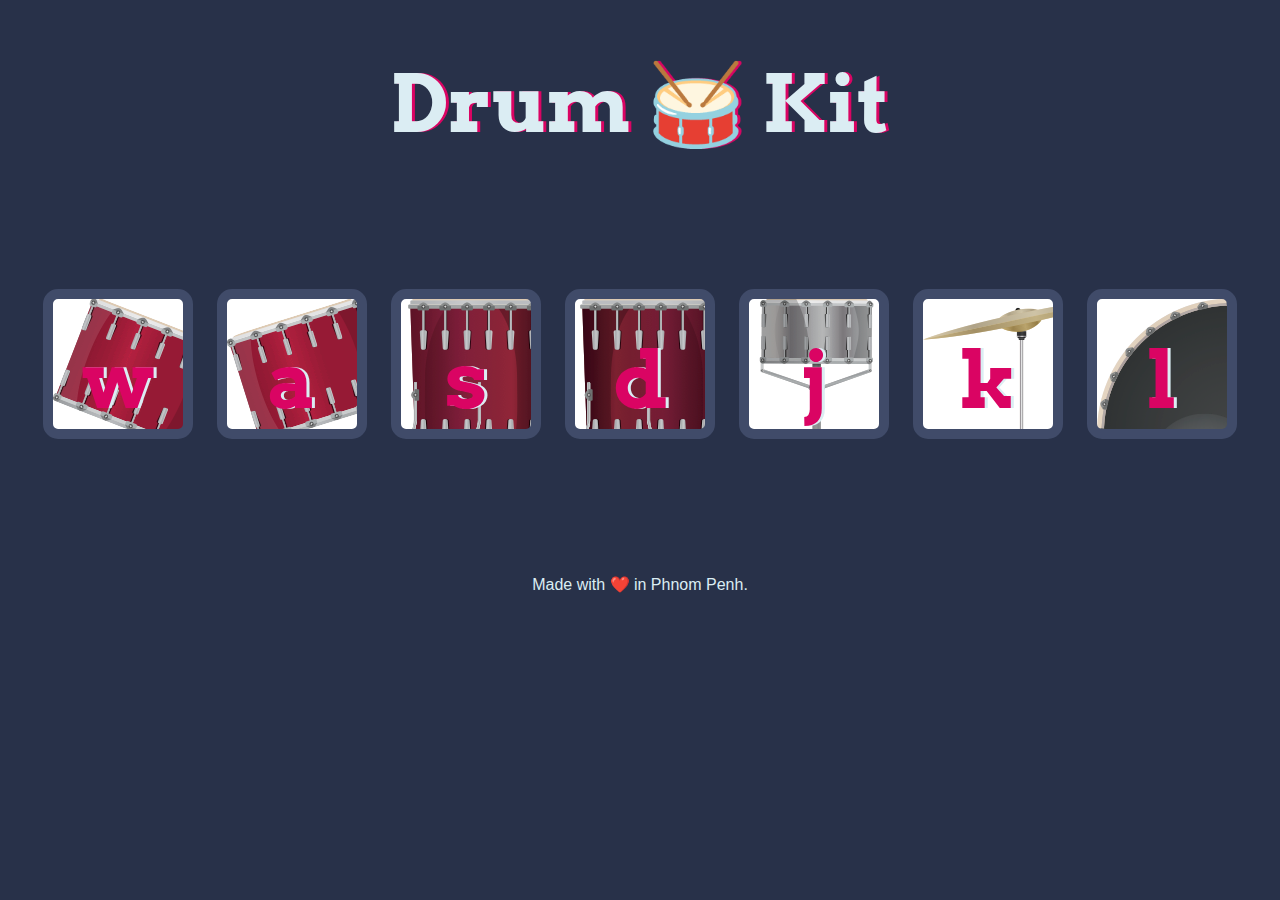
<file: Drum Kit/index.html>
<!DOCTYPE html>
<html lang="en" dir="ltr">

<head>
  <meta charset="utf-8">
  <title>Drum Kit</title>
  <link rel="stylesheet" href="styles.css">
  <link href="https://fonts.googleapis.com/css?family=Arvo" rel="stylesheet">
</head>

<body>

  <h1 id="title">Drum 🥁 Kit</h1>
  <div class="set">
    <button class="w drum">w</button>
    <button class="a drum">a</button>
    <button class="s drum">s</button>
    <button class="d drum">d</button>
    <button class="j drum">j</button>
    <button class="k drum">k</button>
    <button class="l drum">l</button>
  </div>


  <footer>
    Made with ❤️ in Phnom Penh.
  </footer>

  <script src="index.js"></script>
</body>

</html>
</file>
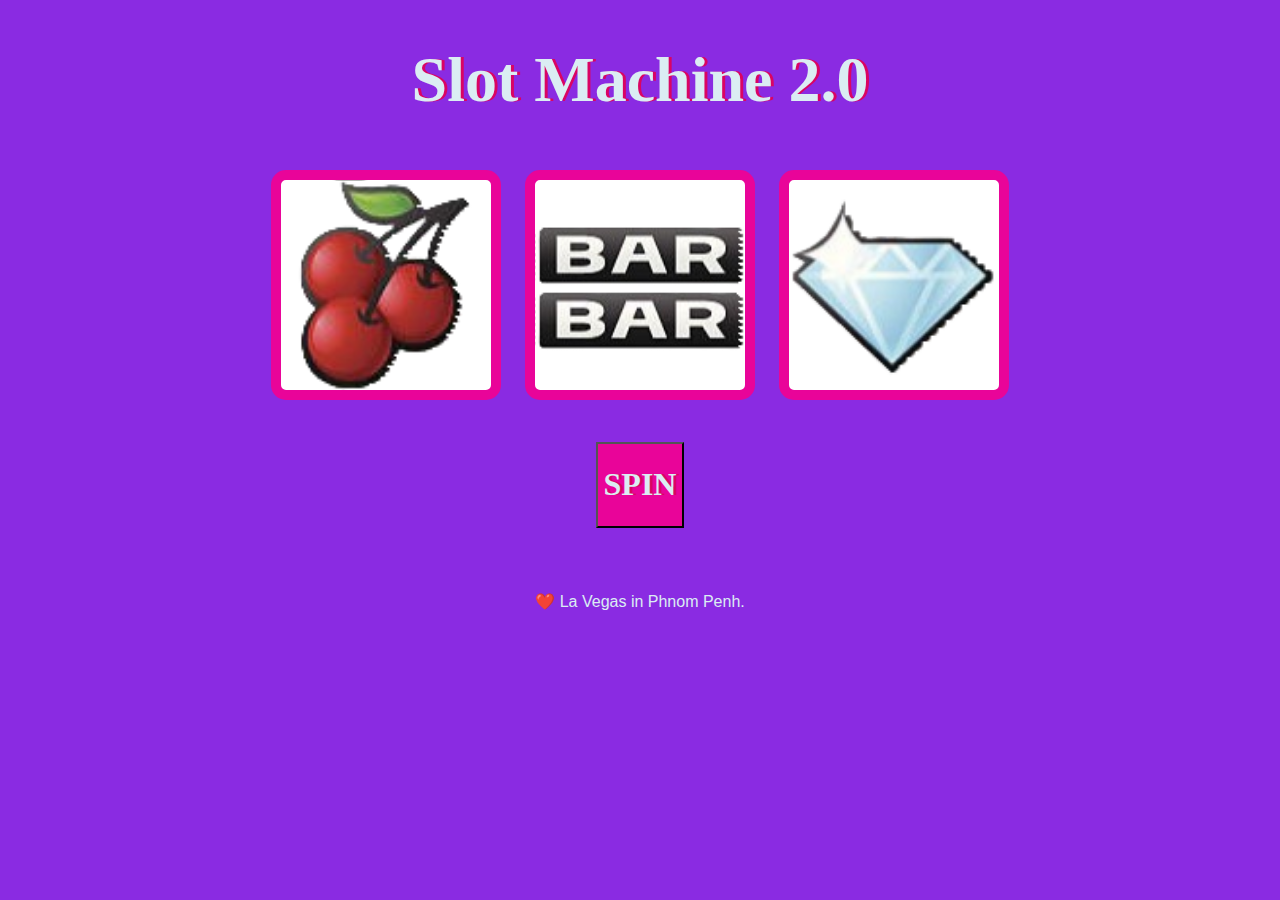
<file: Slot Machine 2.0/index.html>
<!DOCTYPE html>
<html lang="en">
<head>
    <meta charset="UTF-8">
    <meta name="viewport" content="width=device-width, initial-scale=1.0">
    <title>Slot Machine 2.0</title>
    <link rel="stylesheet" href="style.css">
</head>
<body>
    <header><h1>Slot Machine 2.0</h1></header>
    <div>
        <button class="slot1 reel"></button>
        <button class="slot2 reel"></button>
        <button class="slot3 reel"></button>
    </div>

    <div>
        <button class="spinner"><h1>SPIN</h1></button>
    </div>

    <footer>
        ❤️ La Vegas in Phnom Penh.
    </footer>

    <script src="https://ajax.googleapis.com/ajax/libs/jquery/3.7.1/jquery.min.js"></script>
    <script src="index.js"></script>
</body>
</html>
</file>
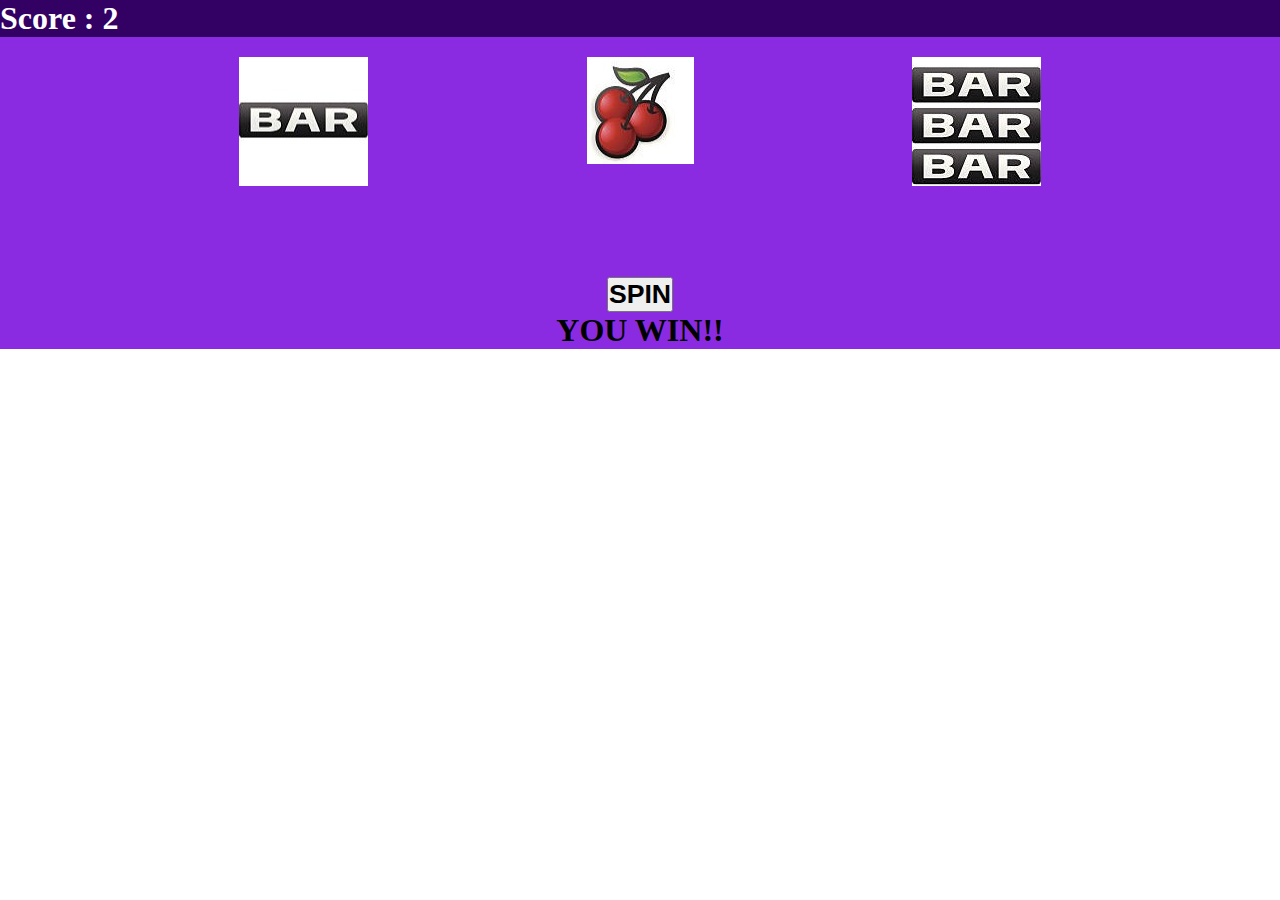
<file: Slot Machine/index.html>
<!DOCTYPE html>
<html lang="en">
<head>
    <meta charset="UTF-8">
    <meta name="viewport" content="width=device-width, initial-scale=1.0">
    <title>Slot Machine</title>
    <link rel="stylesheet" href="style.css">
</head>
<body>
    <div class="main_interface">

        <div class="header">
            <h1 id="score" >Coins : </h1>
            
            
        </div>

        <div class="screen">
            <div id="reel1" class="reel">
                <img src="./assets/diamon.jpg" alt="7">
            </div>
            <div id="reel2" class="reel">
                <img src="./assets/diamon.jpg" alt="7">
            </div>
            <div id="reel3" class="reel">
                <img src="./assets/diamon.jpg" alt="7">
            </div>
        </div>

        <div class="spin_button">
            <button type="button"> <h1>SPIN</h1> </button>
            
        </div>

        <div class="footer">
            <h1>YOU WIN!!</h1>
        </div>

        
    </div>

    <script src="./script/script.js"></script>

</body>
</html>
</file>
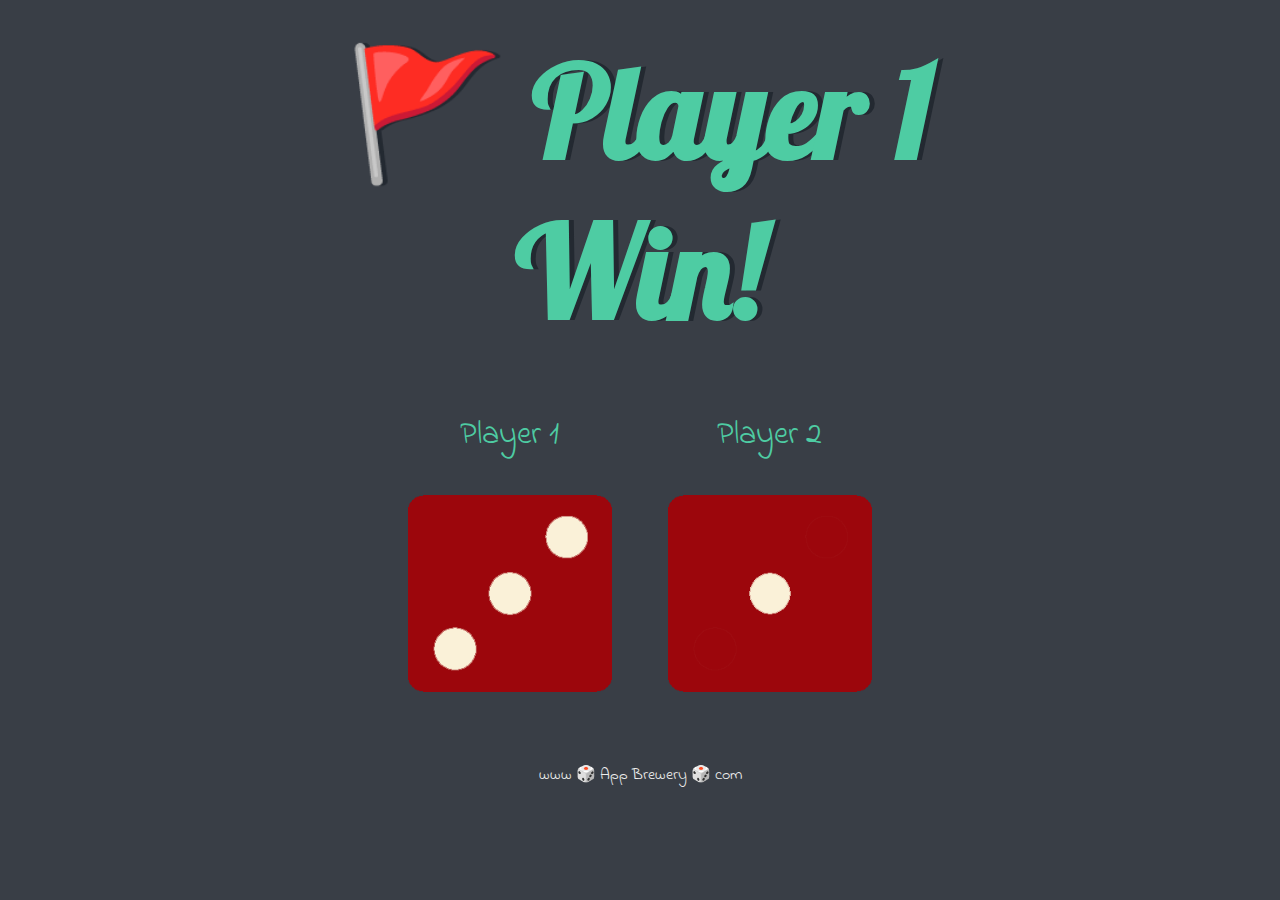
<file: Dice Game/dicee.html>
<!DOCTYPE html>
<html lang="en" dir="ltr">
  <head>
    <meta charset="utf-8" />
    <title>Dicee</title>
    <link rel="stylesheet" href="styles.css" />
    <link
      href="https://fonts.googleapis.com/css?family=Indie+Flower|Lobster"
      rel="stylesheet"
    />
  </head>
  <body>
    <div class="container">
      <h1>Refresh Me</h1>

      <div class="dice">
        <p>Player 1</p>
        <img class="img1" src="./images/dice1.png" />
      </div>

      <div class="dice">
        <p>Player 2</p>
        <img class="img2" src="./images/dice1.png" />
      </div>
    </div>
    <script src="script.js"></script>
    <footer>www 🎲 App Brewery 🎲 com</footer>
  </body>
</html>
</file>
<file: Drum Kit/styles.css>
body {
  text-align: center;
  background-color: #283149;
}

h1 {
  font-size: 5rem;
  color: #DBEDF3;
  font-family: "Arvo", cursive;
  text-shadow: 3px 0 #DA0463;

}

footer {
  color: #DBEDF3;
  font-family: sans-serif;
}

.w {
  background-image: url("./images/tom1.png");
}

.a {
  background-image: url("./images/tom2.png");
}

.s {
  background-image: url("./images/tom3.png");
}

.d {
  background-image: url("./images/tom4.png");
}

.j {
  background-image: url("./images/snare.png");
}

.k {
  background-image: url("./images/crash.png");
}

.l {
  background-image: url("./images/kick.png");
}

.set {
  margin: 10% auto;
}

.game-over {
  background-color: red;
  opacity: 0.8;
}

.pressed {
  box-shadow: 0 3px 4px 0 #DBEDF3;
  opacity: 0.5;
}

.red {
  color: red;
}

.drum {
  outline: none;
  border: 10px solid #404B69;
  font-size: 5rem;
  font-family: 'Arvo', cursive;
  line-height: 2;
  font-weight: 900;
  color: #DA0463;
  text-shadow: 3px 0 #DBEDF3;
  border-radius: 15px;
  display: inline-block;
  width: 150px;
  height: 150px;
  text-align: center;
  margin: 10px;
  background-color: white;
}
</file>
<file: Slot Machine 2.0/style.css>
body {
    text-align: center;
    background-color: blueviolet;
}

header {
    font-size: 2rem;
    color: #DBEDF3;
    font-family: "Arvo", cursive;
    text-shadow: 3px 0 #DA0463;
}

.reel {
    outline: none;
  border: 10px solid #e90499;
  font-size: 5rem;
  font-family: 'Arvo', cursive;
  line-height: 2;
  font-weight: 900;
  color: #DA0463;
  text-shadow: 3px 0 #DBEDF3;
  border-radius: 15px;
  display: inline-block;
  width: 230px;
  height: 230px;
  text-align: center;
  margin: 10px;
  background-color: white;
}

.slot1 {
    background-image: url("./images/cherry.png");
    background-size: 208px;
    padding: 10px;
}

.slot2 {
    background-image: url("./images/bar2.png");
    background-size: 208px;
    padding: 10px;
}

.slot3 {
    background-image: url("./images/diamon.png");
    background-size: 208px;
    padding: 10px;
}

.spinner {
    margin: 2rem;
    font-size: 1rem;
    color: #DBEDF3;
    font-family: "Arvo", cursive;
    text-shadow: 3px 0 #DA0463;
    background-color: #e90499;
}

footer {
    color: #DBEDF3;
    font-family: sans-serif;
    margin: 2rem;
  }
</file>
<file: Slot Machine/style.css>
*{
    padding: 0;
    margin: 0;
}

.header{
    background-color: rgb(51, 0, 99);
    color: white;
}


.screen {
    display: flex;
    justify-content: space-evenly;
    flex-direction: row;
    padding: 20px;
    background-color: blueviolet;
    height: 200px;
    
}


.spin_button {
    background-color: blueviolet;
    text-align: center;
}

.footer{
    background-color: blueviolet;
    text-align: center;
}
</file>
<file: Dice Game/styles.css>
.container {
  width: 70%;
  margin: auto;
  text-align: center;
}

.dice {
  text-align: center;
  display: inline-block;

}

body {
  background-color: #393E46;
}

h1 {
  margin: 30px;
  font-family: 'Lobster', cursive;
  text-shadow: 5px 0 #232931;
  font-size: 8rem;
  color: #4ECCA3;
}

p {
  font-size: 2rem;
  color: #4ECCA3;
  font-family: 'Indie Flower', cursive;
}

img {
  width: 80%;
}

footer {
  margin-top: 5%;
  color: #EEEEEE;
  text-align: center;
  font-family: 'Indie Flower', cursive;

}
</file>
